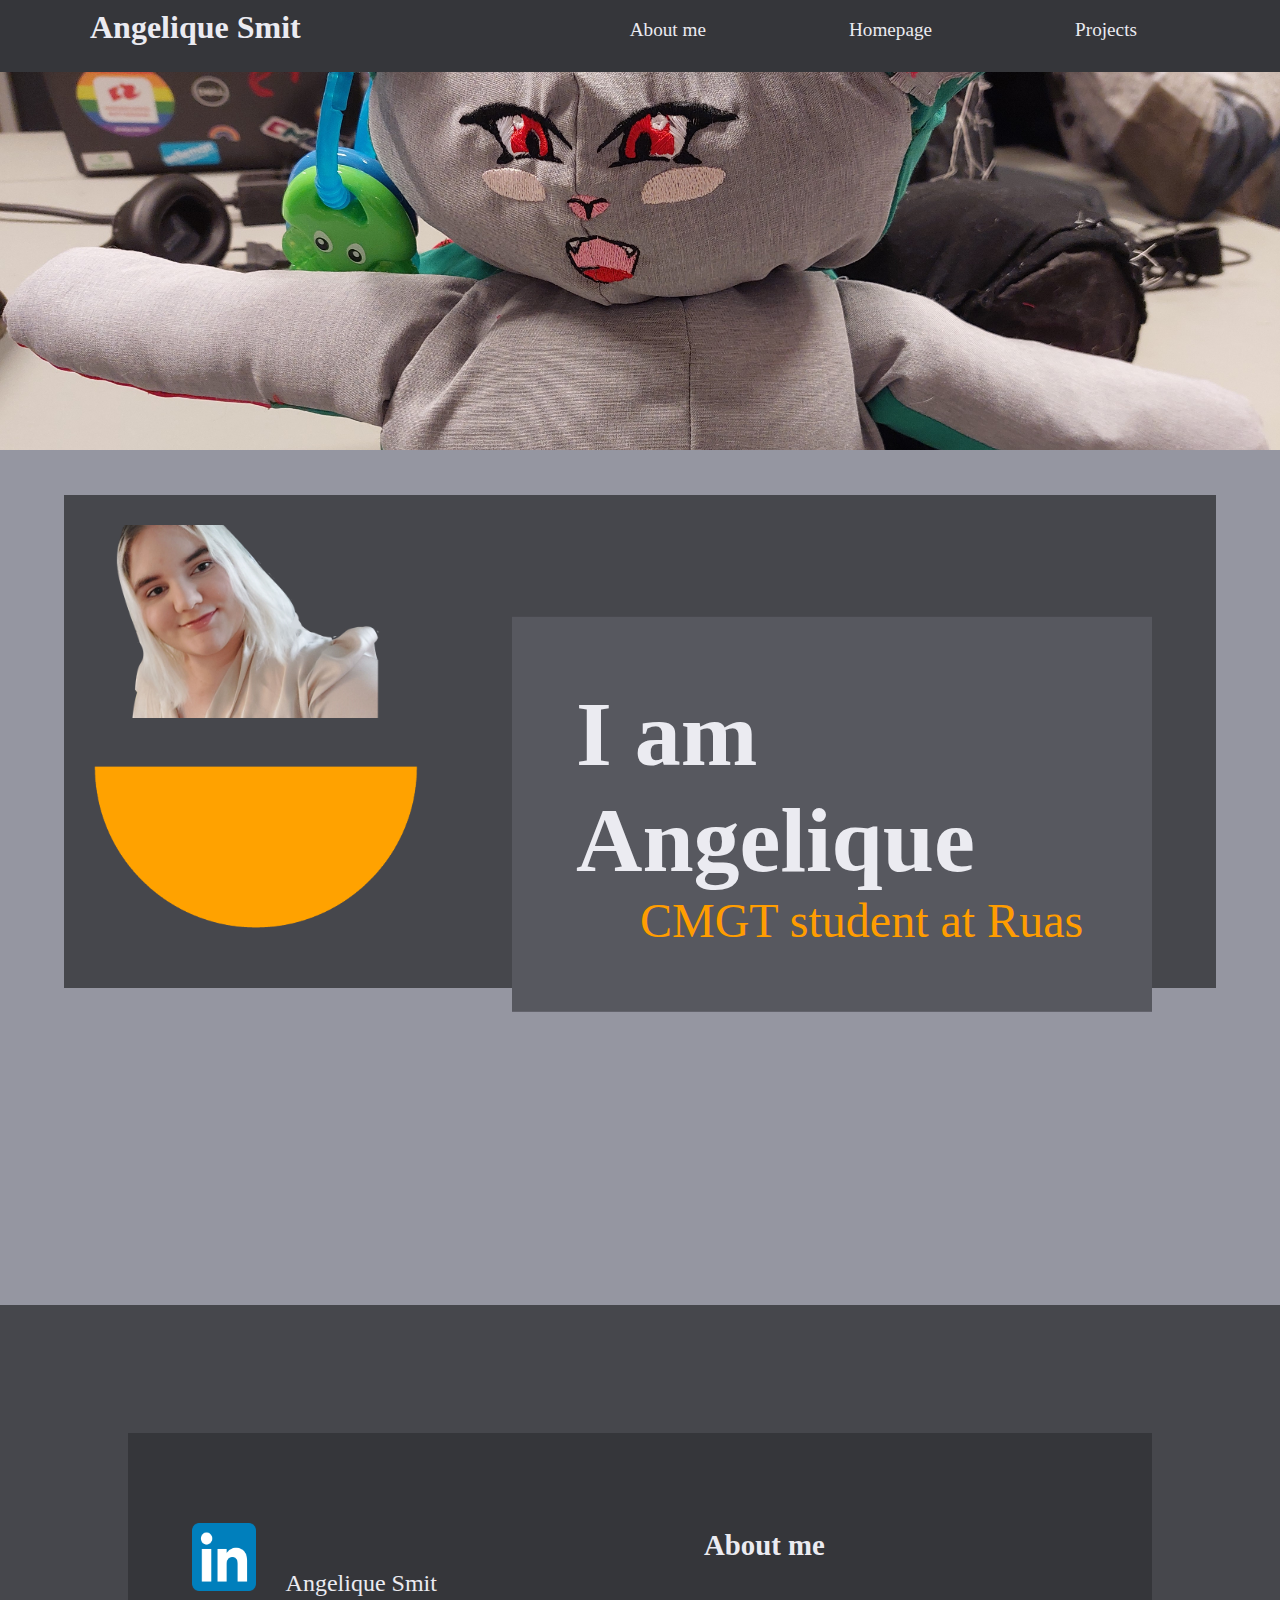
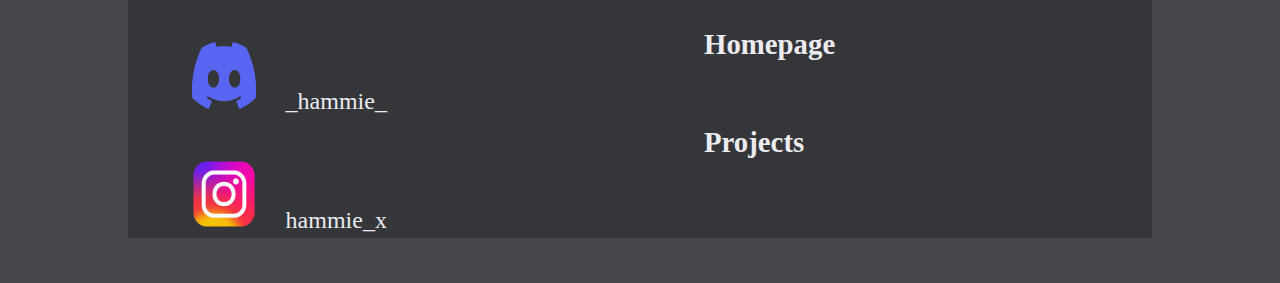
<file: index.html>
<!doctype html>
<html lang="en">
<head>
    <meta charset="UTF-8">
    <meta name="viewport"
          content="width=device-width, user-scalable=no, initial-scale=1.0, maximum-scale=1.0, minimum-scale=1.0">
    <meta http-equiv="X-UA-Compatible" content="ie=edge">
    <title>Portfolio</title>
    <link rel="stylesheet" type="text/css" href="css/style.css">

</head>
<body>
    <nav>
        <section class="nav_bar">
            <div class="name">
                <h1> Angelique Smit</h1>
            </div>
            <div class="links">
                <a class="nav-link" href="about.html"> <div> <p> About me </p> </div> </a>
                <a class="nav-link" href="index.html"> <div> <p> Homepage </p> </div> </a>
                <a class="nav-link" href="projects.html"> <div> <p> Projects </p> </div> </a>
            </div>
        </section>
    </nav>

    <header>
        <section class="slideshow_container">
            <div id="slideshow">
                <div class="slide-wrapper">
                    <div class="slide"> <img alt="Photo of a project I made in a slider" class="slider-pic" src="photo/bear.jpg"> </div>
                    <div class="slide"> <img alt="Photo of a project I made in a slider" class="slider-pic" src="photo/title_screen.png"> </div>
                    <div class="slide"> <img alt="Photo of a project I made in a slider" class="slider-pic" src="photo/genericbg.png"> </div>
                    <div class="slide"> <img alt="Photo of a project I made in a slider" class="slider-pic" src="photo/bear.jpg"> </div>
                </div>
            </div>
        </section>
    </header>


    <main>
        <section class="picture-box">
            <div class="circle-box">
                <img class="me" alt="Picture of me!" src="photo/me.png" >
                <img class="circle" alt="picture of a circle" src="photo/half-circle.png" >
            </div>

            <div class="text-box">
                <h1 class="h1-2"> I am Angelique</h1>
                <Span id="header-span" > CMGT student at Ruas</Span>
            </div>
        </section>
    </main>

    <footer>
        <div class="footer-grid">
            <div class="footer-social">
                <div class="icon-div"> <img class="icon" alt="LinkedIn profile:" src="photo/LinkedIn_icon.png" > <span class="socials"> Angelique Smit </span> </div>
                <div class="icon-div"> <img class="icon" alt="Fiverr profile" src="photo/fiver.png" > <span class="socials"> _hammie_ </span> </div>
                <div class="icon-div"> <img class="icon" alt="Instagram profile" src="photo/pngtree-instagram-icon-png-image_6315974.png"> <span class="socials"> hammie_x </span> </div>
            </div>

            <div class="footer-support">
                <a href="about.html"> <div class="footer-links"> <h2> About me </h2> </div> </a>
                <br>
                <a href="index.html"> <div class="footer-links"> <h2> Homepage </h2> </div> </a>
                <br>
                <a href="projects.html"> <div class="footer-links"> <h2> Projects </h2> </div> </a>
            </div>
        </div>
    </footer>
</body>
</html>
</file>
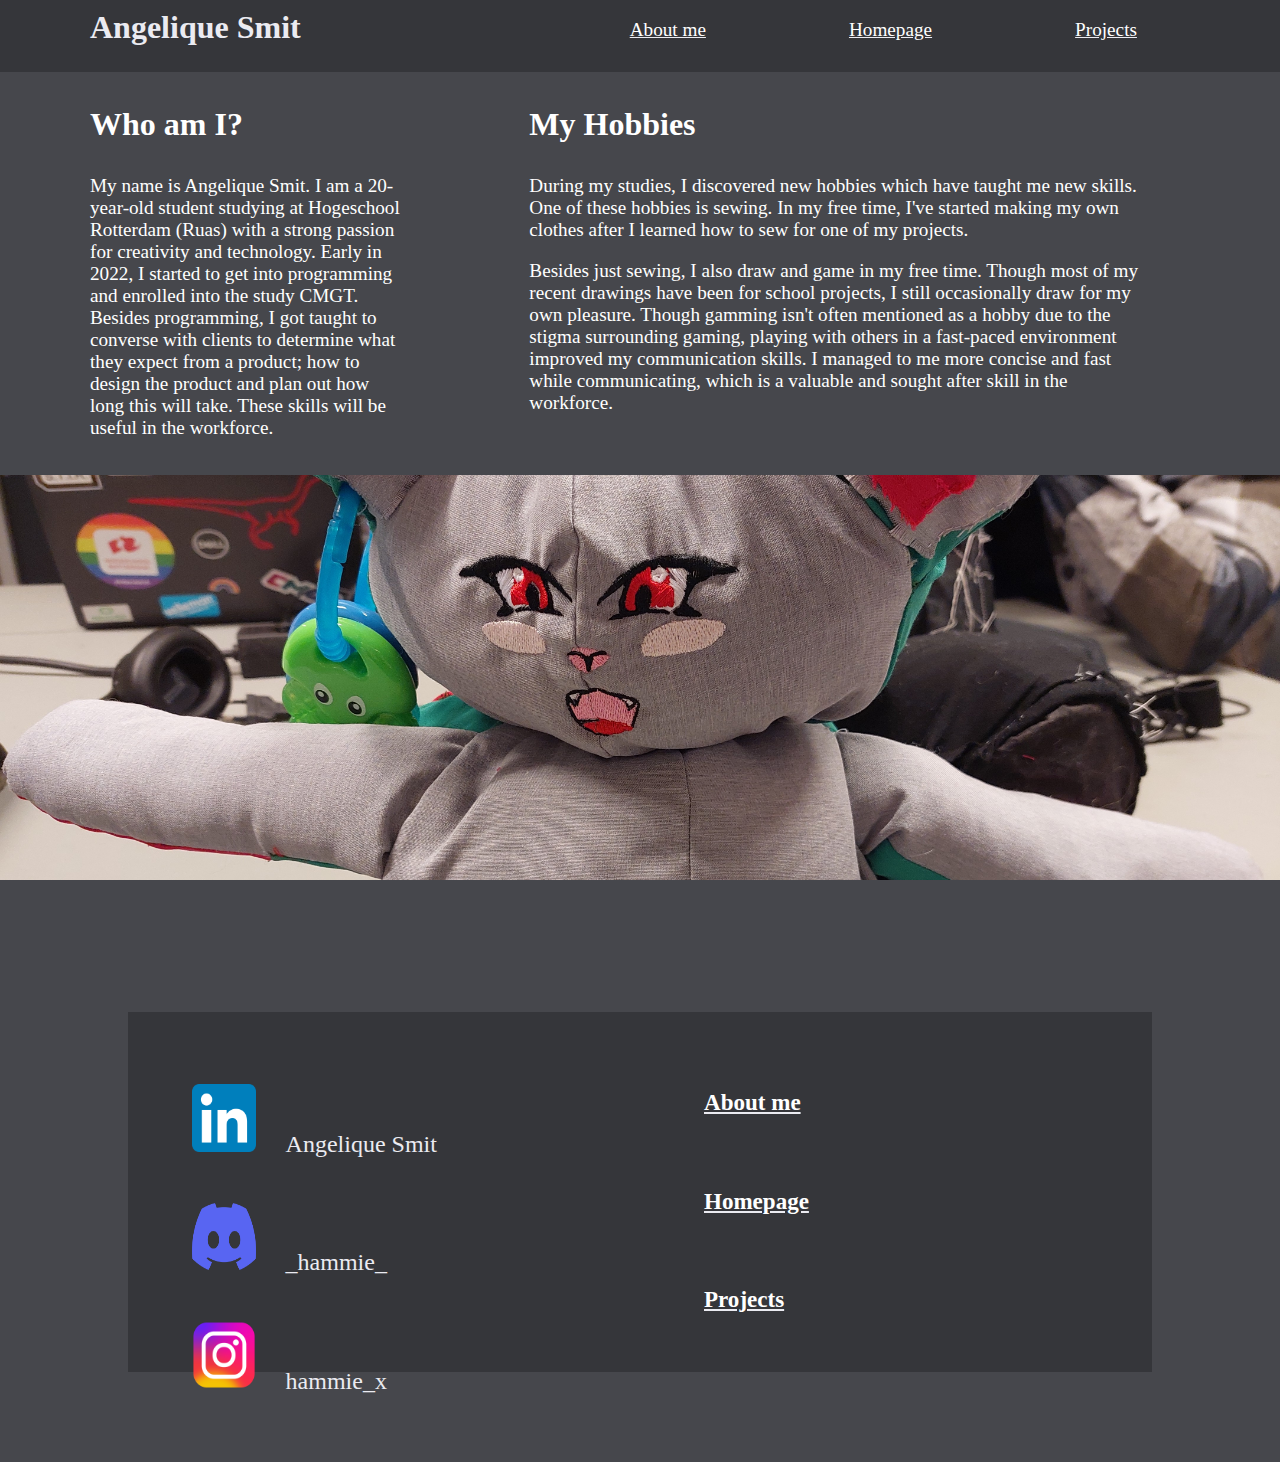
<file: about.html>
<!DOCTYPE html>
<html lang="en">
<head>
    <meta charset="UTF-8">
    <meta name="viewport" content="width=device-width, initial-scale=1.0">
    <title>About-me</title>
    <link rel="stylesheet" type="text/css" href="css/aboutme.css">
</head>
<body>
    <nav>
        <section class="nav_bar">
            <div class="name">
                <h1> Angelique Smit</h1>
            </div>
            <div class="links">
                <a class="nav-link" href="about.html"> <div> <p> About me </p> </div> </a>
                <a class="nav-link" href="index.html"> <div> <p> Homepage </p> </div> </a>
                <a class="nav-link" href="projects.html"> <div> <p> Projects </p> </div> </a>
            </div>
        </section>
    </nav>
    
    <main>
        <section class="text-container">
            <section class="text-box">
                <div class="text">
                <h3>Who am I?</h3>
                    <p class="ptext">
                        My name is Angelique Smit. I am a 20-year-old student studying at Hogeschool Rotterdam (Ruas) with a strong passion for creativity and technology. Early in 2022, I started to get into programming and enrolled into the study CMGT. 
                        Besides programming, I got taught to converse with clients to determine what they expect from a product; how to design the product and plan out how long this will take. These skills will be useful in the workforce.
                    </p>
                </div>

                <div class="text2">
                    <h3> My Hobbies</h3>
                    <p class="ptext">
                        During my studies, I discovered new hobbies which have taught me new skills. One of these hobbies is sewing. In my free time, I've started making my own clothes after I learned how to sew for one of my projects.
                    </p>

                    <p class="ptext">
                    Besides just sewing, I also draw and game in my free time. Though most of my recent drawings have been for school projects, I still occasionally draw for my own pleasure. Though gamming isn't often mentioned as a hobby
                    due to the stigma surrounding gaming, playing with others in a fast-paced environment improved my communication skills. I managed to me more concise and fast while communicating, which is a valuable and sought after skill in the workforce.
                    </p>
                </div>
            </section>
        </section>

        <section class="slideshow_container">
            <div id="slideshow">
                <div class="slide-wrapper">
                    <div class="slide"> <img alt="Photo of a project I made in a slider" class="slider-pic" src="photo/bear.jpg"> </div>
                    <div class="slide"> <img alt="Photo of a project I made in a slider" class="slider-pic" src="photo/title_screen.png"> </div>
                    <div class="slide"> <img alt="Photo of a project I made in a slider" class="slider-pic" src="photo/genericbg.png"> </div>
                    <div class="slide"> <img alt="Photo of a project I made in a slider" class="slider-pic" src="photo/bear.jpg"> </div>
                </div>
            </div>
        </section>

    </main>

    <footer>
        <div class="footer-grid">
            <div class="footer-social">
                <div class="icon-div"> <img class="icon" alt="LinkedIn profile:" src="photo/LinkedIn_icon.png" > <span class="socials"> Angelique Smit </span> </div>
                <div class="icon-div"> <img class="icon" alt="Fiverr profile" src="photo/fiver.png" > <span class="socials"> _hammie_ </span> </div>
                <div class="icon-div"> <img class="icon" alt="Instagram profile" src="photo/pngtree-instagram-icon-png-image_6315974.png"> <span class="socials"> hammie_x </span> </div>
            </div>

            <div class="footer-support">
                <a href="about.html"> <div class="footer-links"> <h2> About me</h2> </div> </a>
                <br>
                <a href="index.html"> <div class="footer-links"> <h2> Homepage </h2> </div> </a>
                <br>
                <a href="projects.html"> <div class="footer-links"> <h2> Projects </h2> </div> </a>
            </div>
        </div>
    </footer>
</body>
</html>
</file>
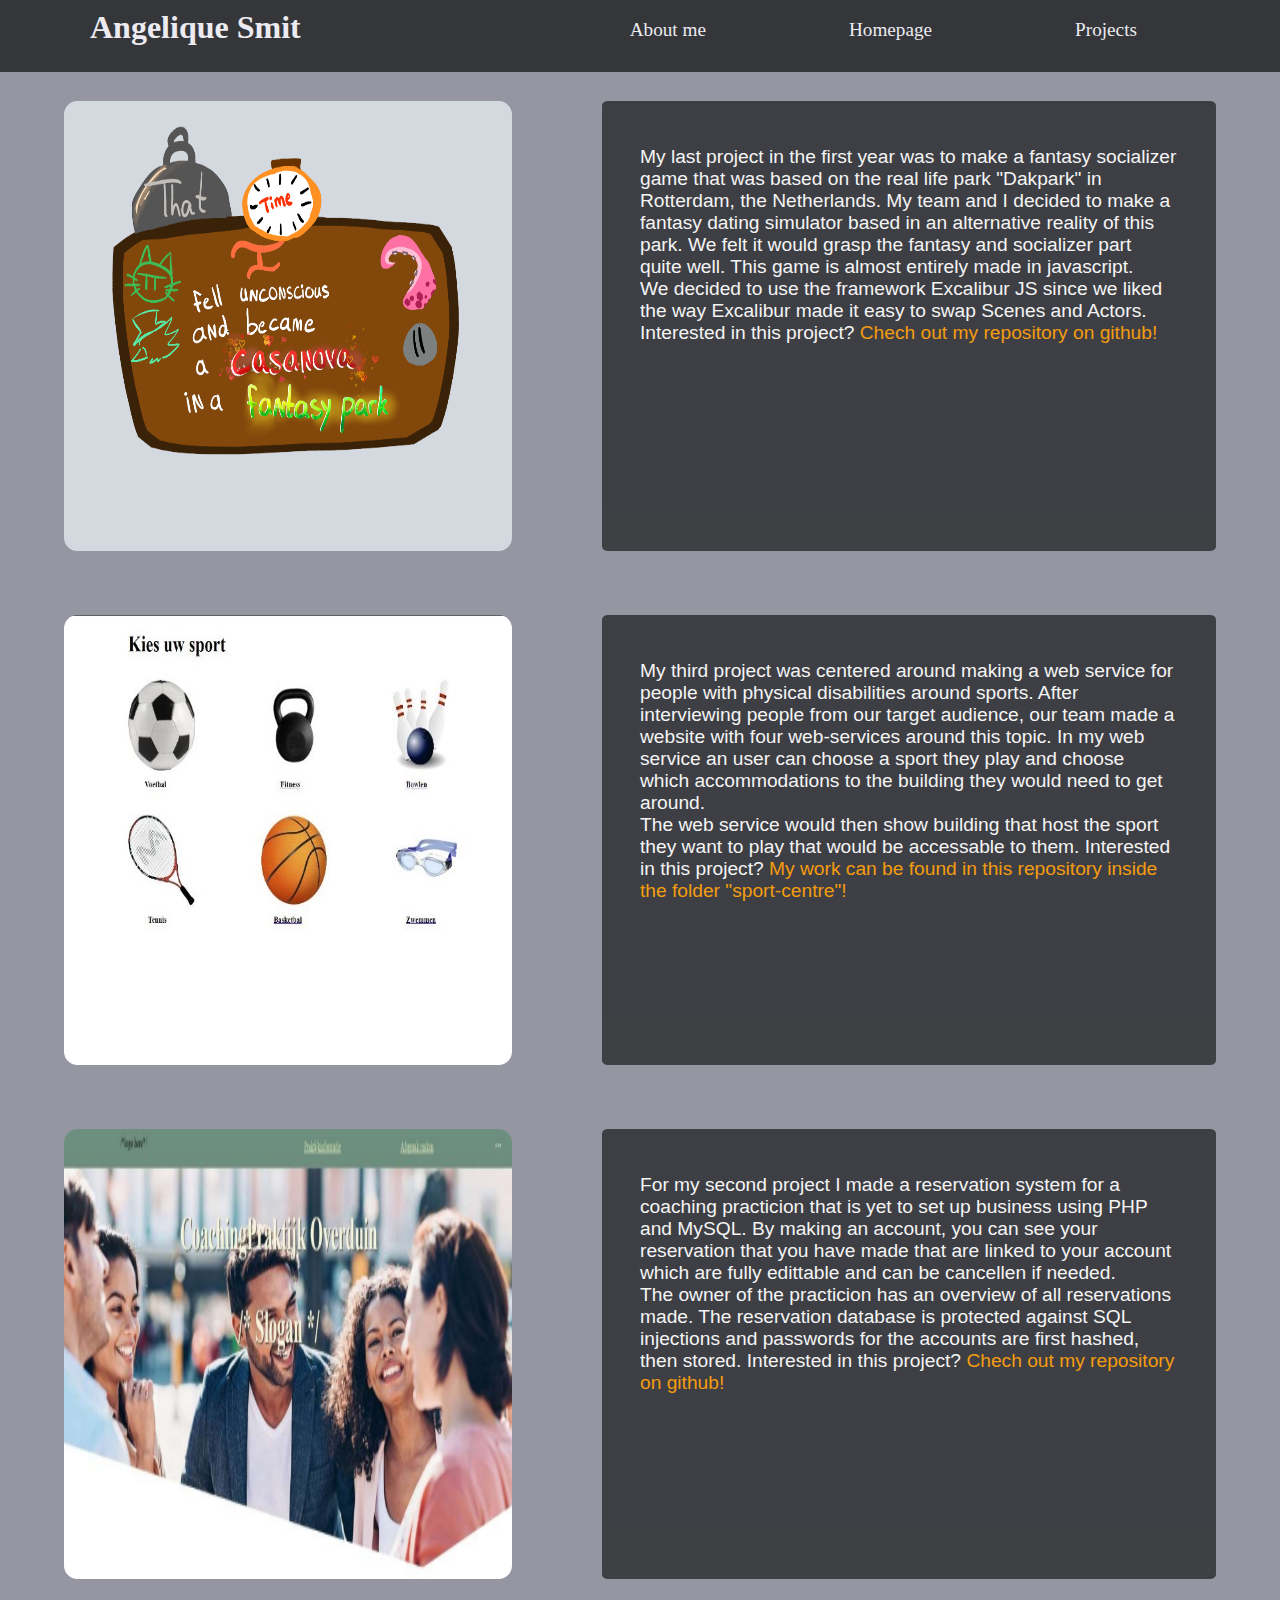
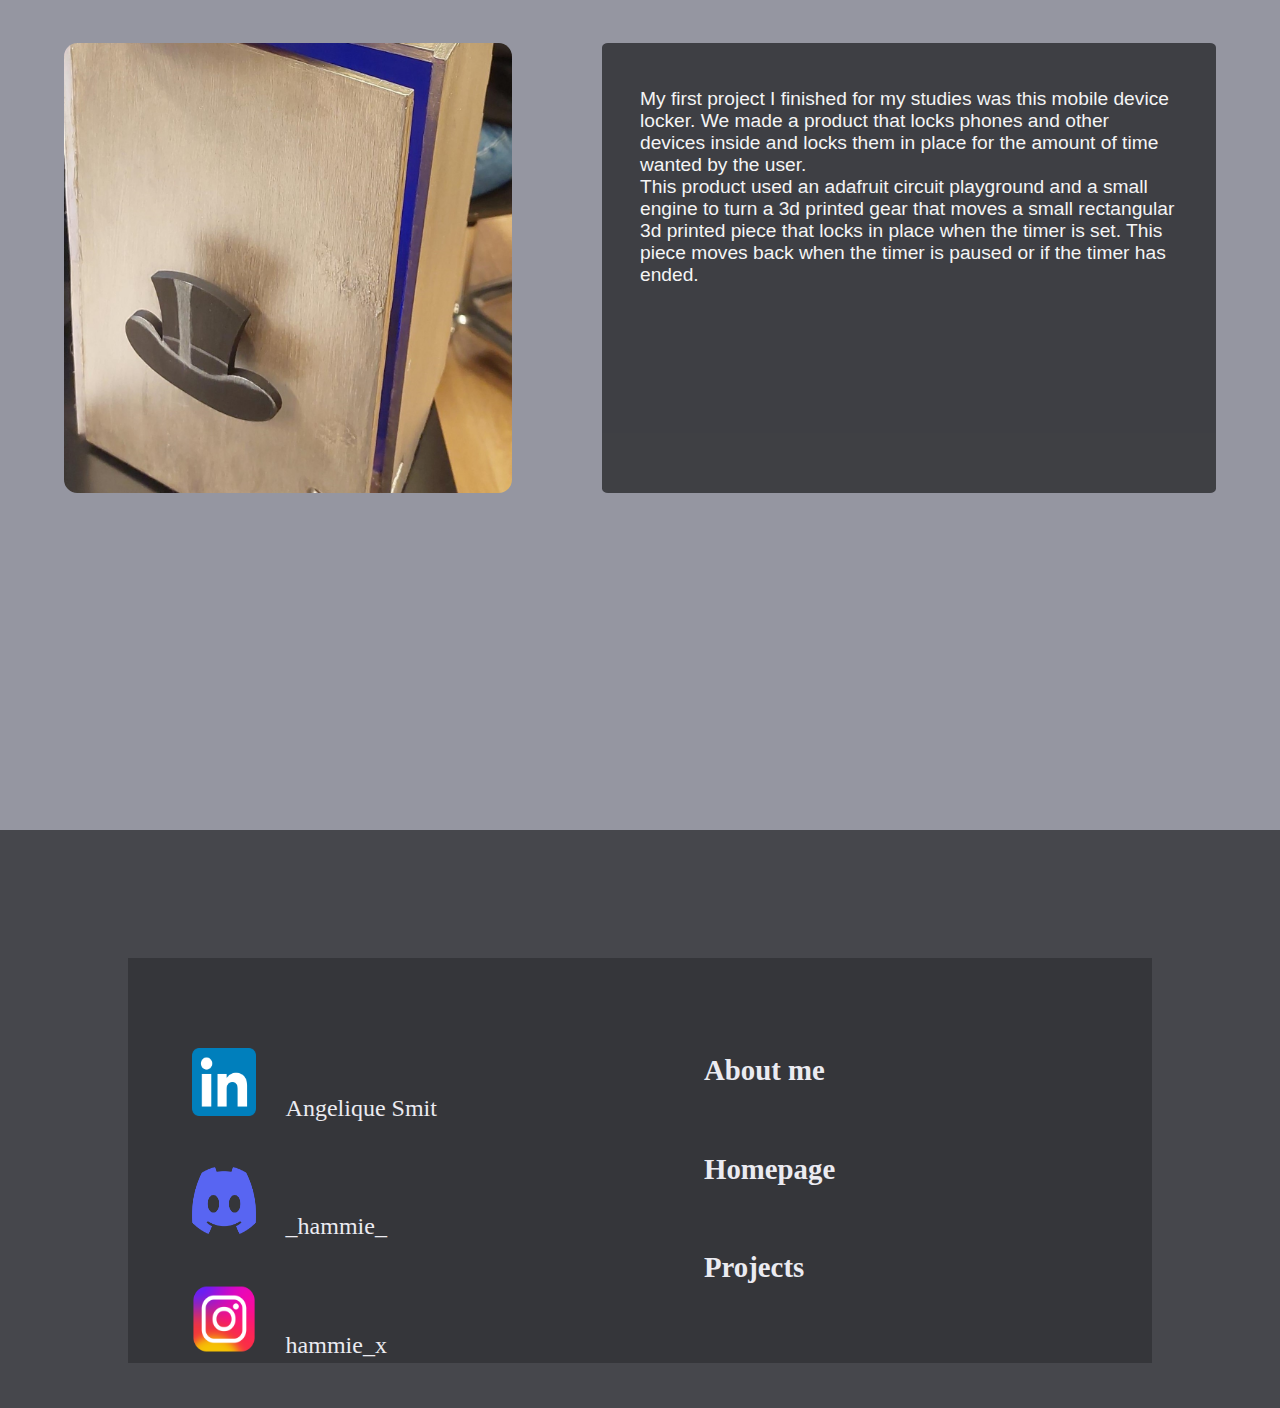
<file: projects.html>
<!DOCTYPE html>
<html lang="en">
<head>
    <meta charset="UTF-8">
    <meta name="viewport" content="width=device-width, initial-scale=1.0">
    <title>Projects</title>
    <link rel="stylesheet" type="text/css" href="css/style.css">
    <link rel="stylesheet" type="text/css" href="css/project.css">
</head>
<body>
    <nav>
        <section class="nav_bar">
            <div class="name">
                <h1> Angelique Smit</h1>
            </div>
            <div class="links">
                <a class="nav-link" href="about.html"> <div> <p> About me </p> </div> </a>
                <a class="nav-link" href="index.html"> <div> <p> Homepage </p> </div> </a>
                <a class="nav-link" href="projects.html"> <div> <p> Projects </p> </div> </a>
            </div>
        </section>
    </nav>

    <main>
        <h1> Projects</h1>

        <section id="projects">
            <div id="projects-container">
                <div class="project-pic-box">
                    <img src="photo/titlescreenbig.png" alt="Titlescreen of a dating simulator I worked on." class="project-img">
                </div>
                <div class="project-text-box">
                    <P class="project-p">
                        My last project in the first year was to make a fantasy socializer game that was based on the real life park "Dakpark" in Rotterdam, the Netherlands. My team and I decided to make a fantasy dating simulator based in an alternative reality of this park.
                        We felt it would grasp the fantasy and socializer part quite well. This game is almost entirely made in javascript.
                        <br>
                        We decided to use the framework Excalibur JS since we liked the way Excalibur made it easy to swap Scenes and Actors.
                        Interested in this project? <a href="https://github.com/Angelique-Smit/CLE" class="repo-link">Chech out my repository on github!</a>
                    </P>
                </div>
            </div>

            <div id="projects-container">
                <div class="project-pic-box">
                    <img src="photo/CLE3.jpg" alt="Picture of the webservice I made for people with physical disabilities who are interested in sport" class="project-img">
                </div>
                <div class="project-text-box">
                    <P class="project-p">
                        My third project was centered around making a web service for people with physical disabilities around sports. After interviewing people from our target audience, our team made a website with four web-services around this topic. In my web service an user
                        can choose a sport they play and choose which accommodations to the building they would need to get around. 
                        <br>
                        The web service would then show building that host the sport they want to play that would be accessable to them.
                        Interested in this project? <a href="https://github.com/Anny-Xi/CLE_3" class="repo-link">My work can be found in this repository inside the folder "sport-centre"!</a>
                    </P>
                </div>
            </div>

            <div id="projects-container">
                <div class="project-pic-box">
                    <img src="photo/CLE2.png" alt="Picture of a reservation system I made for a coaching practicion" class="project-img">
                </div>
                <div class="project-text-box">
                    <P class="project-p">
                        For my second project I made a reservation system for a coaching practicion that is yet to set up business using PHP and MySQL. By making an account, you can see your reservation that you have made that are linked to your account which are fully edittable and can be cancellen if needed.
                        <br>
                        The owner of the practicion has an overview of all reservations made. The reservation database is protected against SQL injections and passwords for the accounts are first hashed, then stored. 
                        Interested in this project? <a href="https://github.com/Angelique-Smit/CLE2" class="repo-link">Chech out my repository on github!</a>
                    </P>
                </div>
            </div>

            <div id="projects-container">
                <div class="project-pic-box">
                    <img src="photo/Locker.png" alt="Picture of a wooden safe with a top hat handle and a carton tophead. The lock system is 3d printed and it is the first project I made for my studies." class="project-img">
                </div>
                <div class="project-text-box">
                    <P class="project-p">
                        My first project I finished for my studies was this mobile device locker. We made a product that locks phones and other devices inside and locks them in place for the amount of time wanted by the user.
                        <br>
                        This product used an adafruit circuit playground and a small engine to turn a 3d printed gear that moves a small rectangular 3d printed piece that locks in place when the timer is set. This piece moves back 
                        when the timer is paused or if the timer has ended. 
                    </P>
                </div>
            </div>
        </section>
    </main>

    <footer>
        <div class="footer-grid">
            <div class="footer-social">
                <div class="icon-div"> <img class="icon" alt="LinkedIn profile:" src="photo/LinkedIn_icon.png" > <span class="socials"> Angelique Smit </span> </div>
                <div class="icon-div"> <img class="icon" alt="Fiverr profile" src="photo/fiver.png" > <span class="socials"> _hammie_ </span> </div>
                <div class="icon-div"> <img class="icon" alt="Instagram profile" src="photo/pngtree-instagram-icon-png-image_6315974.png"> <span class="socials"> hammie_x </span> </div>
            </div>

            <div class="footer-support">
                <a href="about.html"> <div class="footer-links"> <h2> About me </h2> </div> </a>
                <br>
                <a href="index.html"> <div class="footer-links"> <h2> Homepage </h2> </div> </a>
                <br>
                <a href="projects.html"> <div class="footer-links"> <h2> Projects </h2> </div> </a>
            </div>
        </div>
    </footer>
</body>
</html>
</file>
<file: css/style.css>
/*Main body parts.*/
body {
    margin: 0;
    /*background-color:#57585f;*/
    background-color: #9596a1;
    overflow-x: hidden;
}

nav {
    height: 8vh;
    background-color: #35363A;
    position: fixed;
    top: 0;
    left: 0;
    right: 0;
    z-index: 1;
}

header {
    height: 45vh;
}

main {
    height: 90vh;
}

footer {
    display: flex;
    justify-content: center;
    align-items: center;
    background-color: #46474C;
    padding-top: 10vw;
}

/*Nav bar*/
/*Parent containing the children with information. Is a flex box.*/
.nav_bar {
    display: flex;
    flex-direction: row;
}

.name {
    flex: 1;
    padding-top: 1vh;
    padding-left: 10vh;
    color: #ebebf1;
}

.links {
    display: flex;
    flex: 2;
    padding-top: 0;
    align-content: center;
    justify-content: space-evenly;
}

/*Header*/
.slideshow_container {
width: 100vw;
height: 50vh;
position: relative;
}

#slideshow {
width: 400%;
height: 100%;
position: absolute;
top: 0;
left: 0;
animation: slide 20s linear infinite;
}

.slide-wrapper {
height: 100%;
display: flex;
flex-direction: row;
}

.slide {
width: 100%;
height: 100%;
position: relative;
top: 0;
left: 0;
}

.slider-pic {
width: 100%;
height: 100%;
object-fit: cover;
}


@keyframes slide {
0% {
    left: 0;
}
25% {
    left: 0;
}
30% {
    left: -100%;
}
55% {
    left: -100%;
}
60% {
    left: -200%;
}
85% {
    left: -200%;
}
90% {
    left: -300%;
}
100% {
    left: -300%;
}
}

/*Main*/
.circle-box {
    background-color: #46474C;
    width: 90vw;
    height: 35vw;
    display: flex;
    align-items: flex-end;
    padding-bottom: 5vh;
    margin-top: 10vh;
    margin-left: 5vw;
}


.circle {
    max-height: 40vw;
    max-width: 30vw;
    rotate: 180deg;
    opacity: 1;
}

.me {
    max-height: 40vw;
    max-width: 30vw;
    position: absolute;
    transform: translate(-2.5vw, -25vh);

}

.text-box {
    transform: translate(40vw, -29vw);
    background-color: #57585f;
    width: 40vw;
    padding: 5vw;
    opacity: 1;
}

/*Footer*/
.footer-grid {
    display: grid;
    width: 80vw;
    height: 45vh;
    background-color: #35363A;
    margin-bottom: 5vh;
    grid-template-columns: 1fr 1fr;
}

.footer-social {
    display: flex;
    justify-content: space-around;
    align-content: center;
    flex-direction: column;
    height: 30vh;
    column-count: 1;
    padding-top: 8vh;
    padding-left: 5vw;
    margin-top: 2vh;
}

.footer-support {
    display: flex;
    justify-content: space-around;
    align-content: center;
    flex-direction: column;
    height: 30vh;
    column-count: 1;
    padding-top: 6vh;
    padding-left: 5vw;
    margin-top: 2vh;
}

.icon-div {
    margin-bottom: 5vh;
}

.icon {
    width: 5vw;
    height: 7.5vh;
}


/*Links*/
a {
    color: #ebebf1;
    font-size: 1.2em;
    text-decoration: none;
}

.nav-links:hover {
    background-color: #57585f;
}


/*Text*/
h1 {
    margin: 0;
    font-size: 2em;
    color: #ebebf1;
    text-decoration: none;
}

.h1-2 {
    font-size: 5.75em;
    text-decoration: none;
}

h2 {
    font-size: 1.5em;
    text-decoration: none;
}

span {
    color: #ebebf1;
    font-size: 3em;
    padding-left: 5vw;
    text-decoration: none;
}

#header-span {
    color:rgb(255, 157, 0);
}


.socials {
    font-size: 1.5em;
    padding-left: 2vw;
    text-decoration: none;
}
</file>
<file: css/aboutme.css>
/*bodyparts*/
body {
    margin: 0;
    /*background-color:#57585f;*/
    background-color: #46474C;
    overflow-x: hidden;
}

nav {
    height: 8vh;
    background-color: #35363A;
    position: fixed;
    top: 0;
    left: 0;
    right: 0;
    z-index: 1;
}

main {
    height: 90vh;
}

footer {
    display: flex;
    justify-content: center;
    align-items: center;
    background-color: #46474C;
    padding-top: 10vw;
}

/*Nav*/
.nav_bar {
    display: flex;
    flex-direction: row;
}

.name {
    flex: 1;
    padding-top: 1vh;
    padding-left: 10vh;
    color: #ebebf1;
}

.links {
    display: flex;
    flex: 2;
    padding-top: 0;
    align-content: center;
    justify-content: space-evenly;
}

/*Header*/

/*Nav bar*/
/*Parent containing the children with information. Is a flex box.*/
.nav_bar {
    display: flex;
    flex-direction: row;
}

.name {
    flex: 1;
    padding-top: 1vh;
    padding-left: 10vh;
    color: #ebebf1;
}

.links {
    display: flex;
    flex: 2;
    padding-top: 0;
    align-content: center;
    justify-content: space-evenly;
}

/*Header*/
.slideshow_container {
    width: 100vw;
    height: 45vh;
    position: relative;
}

#slideshow {
    width: 400%;
    height: 100%;
    position: absolute;
    top: 0;
    left: 0;
    animation: slide 20s linear infinite;
}

.slide-wrapper {
    height: 100%;
    display: flex;
    flex-direction: row;
}

.slide {
    width: 100%;
    height: 100%;
    position: relative;
    top: 0;
    left: 0;
}

.slider-pic {
    width: 100%;
    height: 100%;
    object-fit: cover;
}

@keyframes slide {
    0% {
        left: 0;
    }
    25% {
        left: 0;
    }
    30% {
        left: -100%;
    }
    55% {
        left: -100%;
    }
    60% {
        left: -200%;
    }
    85% {
        left: -200%;
    }
    90% {
        left: -300%;
    }
    100% {
        left: -300%;
    }
}

/*Footer*/
.footer-grid {
    display: grid;
    width: 80vw;
    height: 40vh;
    background-color: #35363A;
    margin-bottom: 10vh;
    grid-template-columns: 1fr 1fr;
}

.footer-social {
    display: flex;
    justify-content: space-around;
    align-content: center;
    flex-direction: column;
    height: 30vh;
    column-count: 1;
    padding-top: 8vh;
    padding-left: 5vw;
}

.footer-support {
    display: flex;
    justify-content: space-around;
    align-content: center;
    flex-direction: column;
    height: 30vh;
    column-count: 1;
    padding-top: 6vh;
    padding-left: 5vw;
}

.icon-div {
    margin-bottom: 5vh;
}

.icon {
    width: 5vw;
    height: 7.5vh;
}

/*Main*/
.text-container {
    margin-top: 8.25vh;
    margin-left: 10vh;
    margin-bottom: 2vh;
}
.text-box {
    display: flex;
}

.text {
    flex-direction: row;
    padding-right: 10vw;
    flex: 1;
}

.text2 {
    flex-direction: row;
    padding-right: 10vw;
    flex:2
}



/*links*/
a {
    color: #ebebf1;
    font-size: 1.2em;
}

.nav-links:hover {
    background-color: #57585f;
}

/*Text*/

h1 {
    margin: 0;
    font-size: 2em;
    color: #ebebf1;
    text-decoration: none;
}

.h1-2 {
    font-size: 5.75em;
    text-decoration: none;
}

h2 {
    font-size: 1.2em;
    color: white;
    text-decoration: none;
}

h3 {
    font-size: 2em;
    color: white;
    text-decoration: none;
}

p {
    font-size: 1em;
    color: white;
    margin-bottom: 2vh;
    text-decoration: none;
}

.ptext {
    font-size: 1.2em;
    text-decoration: none;
}

span {
    color: #ebebf1;
    font-size: 3em;
    padding-left: 5vw;
    text-decoration: none;
}

.socials {
    font-size: 1.5em;
    padding-left: 2vw;
    text-decoration: none;
}
</file>
<file: css/project.css>
main {
    height: 270vh;
}

#projects-container {
    display: flex;
    justify-content: space-around;
    align-content: center;
    flex-wrap: wrap;
    margin: 5vw;
}

.project-text-box {
    height: 50vh;
    flex: 1;
    padding-left: 3vw;
    padding-right: 3vw;
    border-radius: 1%;
    opacity: 90%;
    background-color: #35363A;

}

.project-pic-box{
    height: 50vh;
    flex: 1;

}

.project-img {
    height: 50vh;
    width: 35vw;
    max-height: auto;
    max-height: auto;
    border-radius: 3%;
}

.repo-link {
    font-size: 1em;
    color:rgb(255, 157, 0);
    font-family: sans-serif;
}

.project-p {
    font-size: 1.2em;
    margin-top: 5vh;
    color: white;
    font-family: Arial;
}

a {

    margin-top: 0vh;
}
</file>
